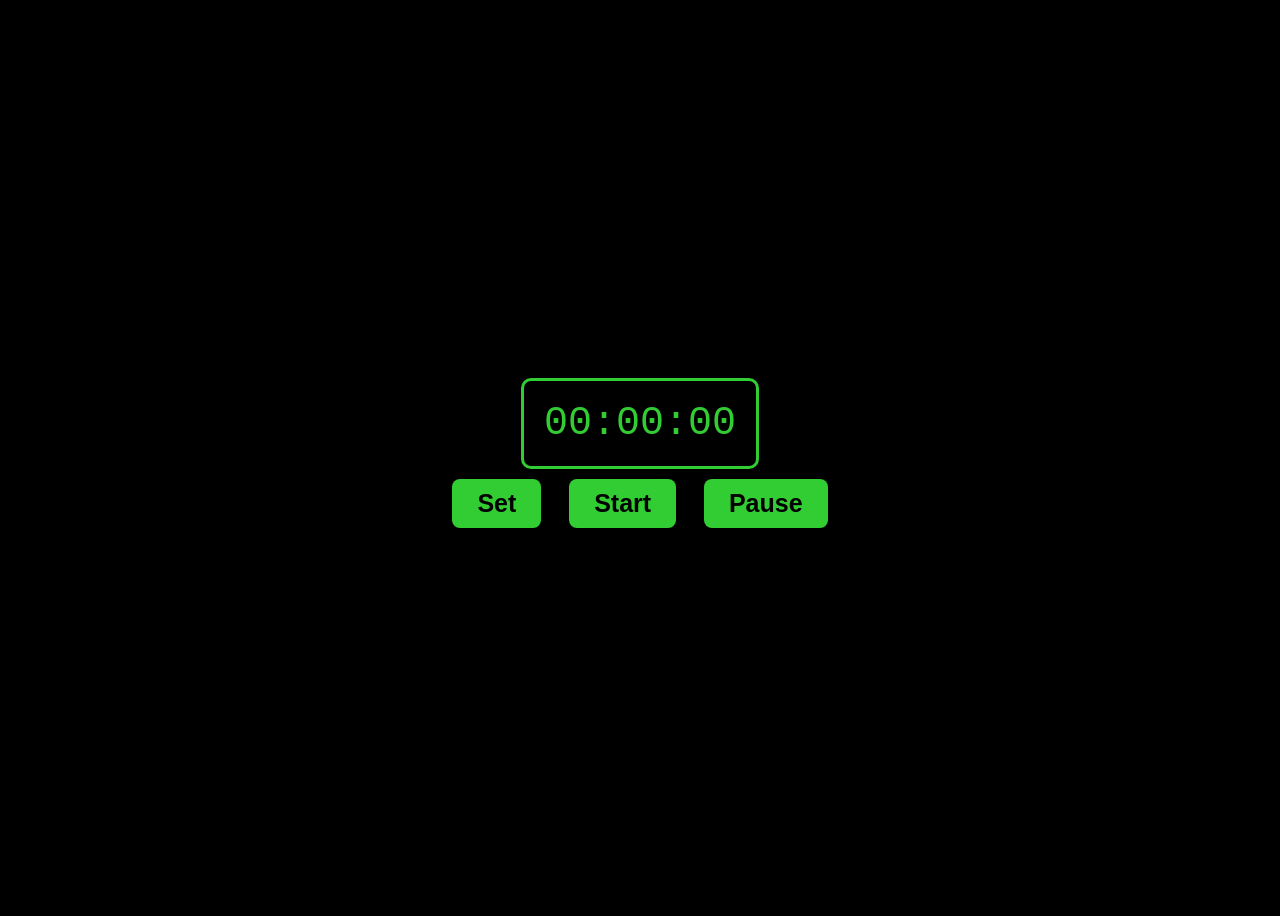
<file: Advanced-js/Projects/countdown-timer/index.html>
<!DOCTYPE html>
<html lang="en">
  <head>
    <meta charset="UTF-8" />
    <meta name="viewport" content="width=device-width, initial-scale=1.0" />
    <title>Countdown Timer</title>
    <link rel="stylesheet" href="styles.css">
  </head>
  <body>
    <div class="time">00:00:00</div>
    <div>
      <button class="settime">Set</button>
      <button class="start">Start</button>
      <button class="pause">Pause</button>
    </div>
    <script src="script.js"></script>
  </body>
</html>
</file>
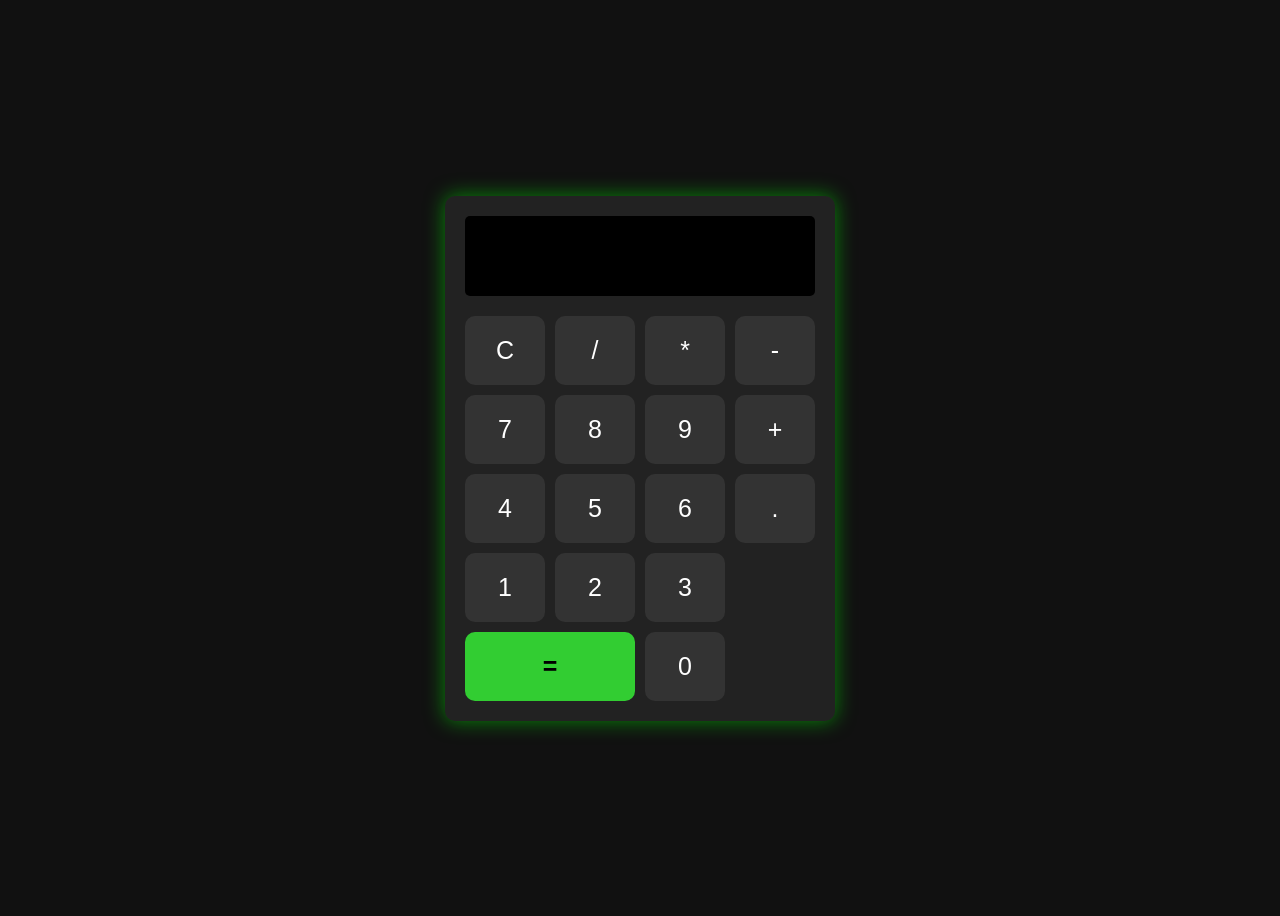
<file: Advanced-js/Projects/Calculator.html>
<!DOCTYPE html>
<html lang="en">
  <head>
    <meta charset="UTF-8" />
    <meta name="viewport" content="width=device-width, initial-scale=1.0" />
    <title>Calculator</title>
    <style>
      body {
        display: flex;
        justify-content: center;
        align-items: center;
        height: 100vh;
        background: #111;
        font-family: Arial, sans-serif;
      }

      .calculator {
        background: #222;
        padding: 20px;
        border-radius: 10px;
        box-shadow: 0 0 20px rgba(0, 255, 0, 0.5);
      }

      .display {
        background: black;
        color: limegreen;
        font-size: 40px;
        text-align: right;
        padding: 15px;
        border-radius: 5px;
        margin-bottom: 20px;
        min-height: 50px;
      }

      .buttons {
        display: grid;
        grid-template-columns: repeat(4, 80px);
        gap: 10px;
      }

      button {
        font-size: 25px;
        padding: 20px;
        border: none;
        border-radius: 10px;
        cursor: pointer;
        background: #333;
        color: white;
        transition: 0.2s;
      }

      button:hover {
        background: #444;
      }

      button:active {
        transform: scale(0.95);
      }

      .equal {
        grid-column: span 2;
        background: limegreen;
        color: black;
        font-weight: bold;
      }
    </style>
  </head>
  <body>
    <div class="calculator">
      <div class="display"></div>
      <div class="buttons">
        <button>C</button>
        <button>/</button>
        <button>*</button>
        <button>-</button>
        <button>7</button>
        <button>8</button>
        <button>9</button>
        <button>+</button>
        <button>4</button>
        <button>5</button>
        <button>6</button>
        <button>.</button>
        <button>1</button>
        <button>2</button>
        <button>3</button>
        <button class="equal">=</button>
        <button>0</button>
      </div>
    </div>

    <script>
      const display = document.querySelector(".display");
      const buttons = document.querySelectorAll("button");

      buttons.forEach((button) => {
        button.addEventListener("click", () => {
          if (button.textContent === "C") {
            display.textContent = ""; // clear
          } else if (button.textContent === "=") {
            try {
              display.textContent = eval(display.textContent); // calculate or to evaluate the text like 1 + 2 will be 3.
            } catch {
              display.textContent = "Error";
            }
          } else {
            display.textContent += button.textContent ; // add input
          }
        });
      });
    </script>
  </body>
</html>
</file>
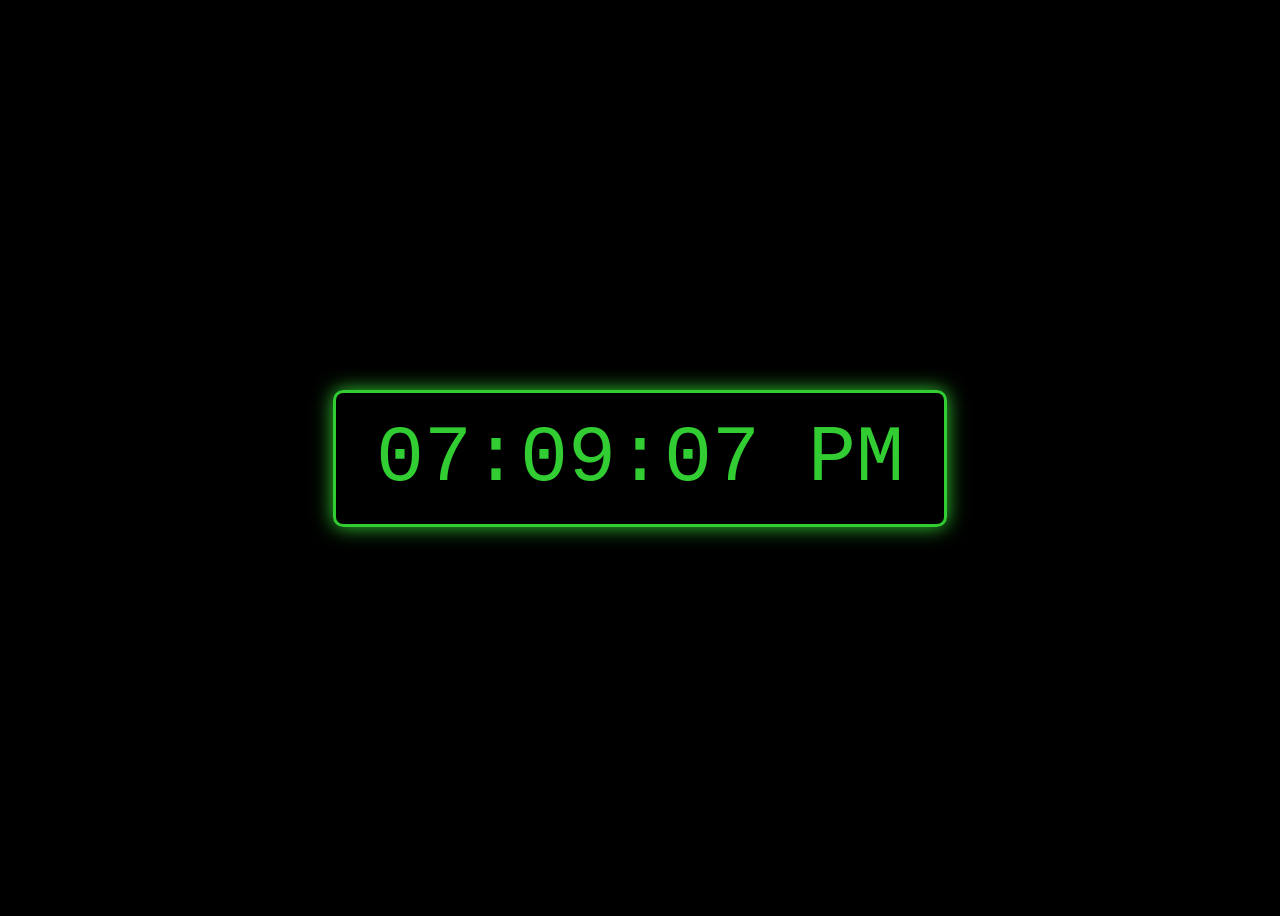
<file: Advanced-js/Projects/Clock-live .html>
<!DOCTYPE html>
<html lang="en">
<head>
  <meta charset="UTF-8">
  <meta name="viewport" content="width=device-width, initial-scale=1.0">
  <title>Digital Clock</title>
  <style>
    body {
      display: flex;
      justify-content: center;
      align-items: center;
      height: 100vh;
      background: black;
      color: limegreen;
      font-family: monospace;
    }
    .clock {
      font-size: 80px;
      border: 3px solid limegreen;
      padding: 20px 40px;
      border-radius: 10px;
      box-shadow: 0px 0px 20px limegreen;
    }
  </style>
</head>
<body>
  <div class="clock">00:00:00 AM</div>

  <script>
  const clock = document.querySelector(".clock");

  function updateClock() {
    const now = new Date();
    let hours = now.getHours();
    let minutes = String(now.getMinutes()).padStart(2, "0");
    let seconds = String(now.getSeconds()).padStart(2, "0");
    let ampm = hours >= 12 ? "PM" : "AM";

    // Convert 24h → 12h
    hours = hours % 12;
    hours = hours ? hours : 12; // 0 ko 12 bana do
    hours = String(hours).padStart(2, "0");

    clock.textContent = `${hours}:${minutes}:${seconds} ${ampm}`;
  }

  updateClock();
  setInterval(updateClock, 1000);
  </script>

</body>
</html>
</file>
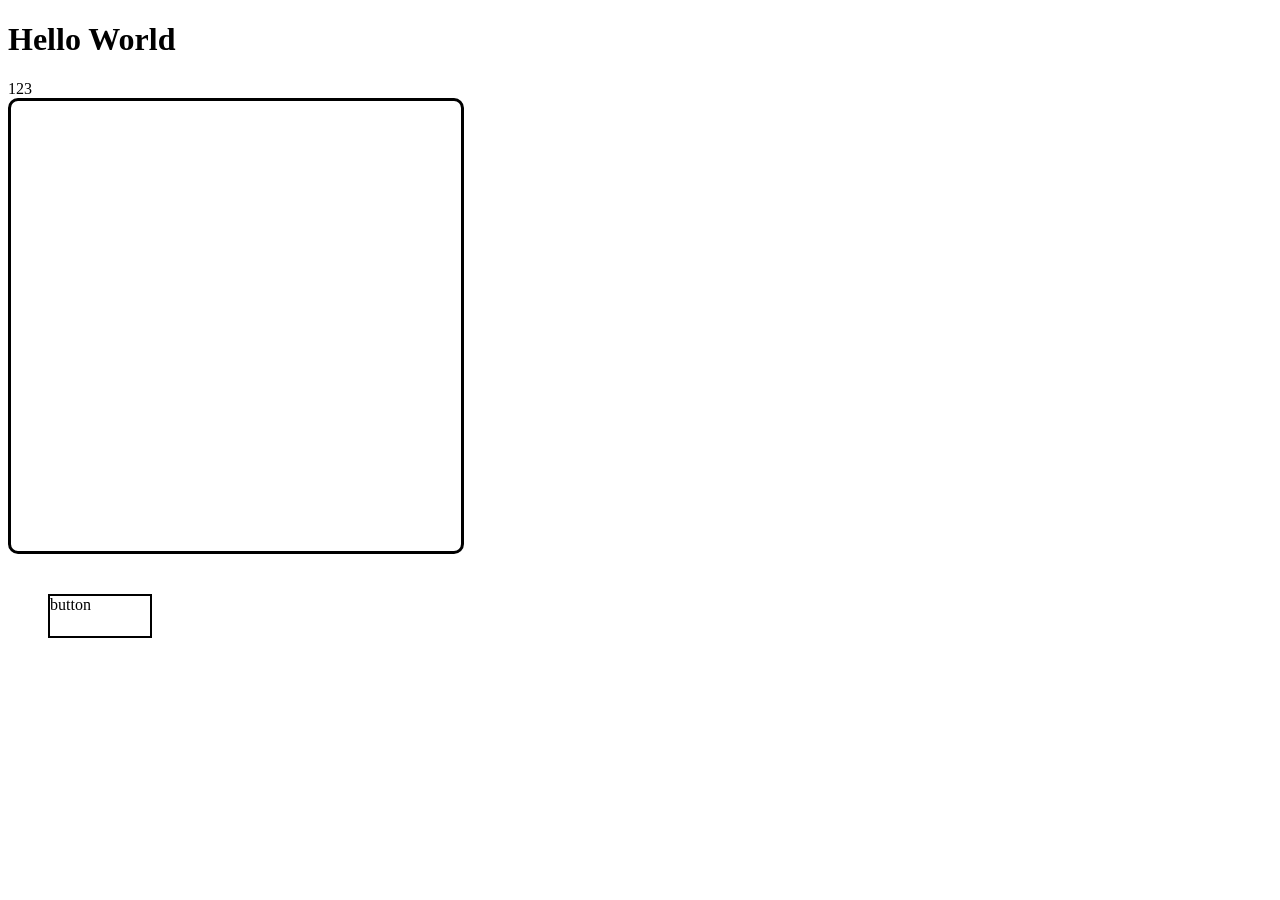
<file: Advanced-js/Projects/color-change-box.html>
<!DOCTYPE html>
<html lang="en">
<head>
  <meta charset="UTF-8">
  <meta name="viewport" content="width=device-width, initial-scale=1.0">
  <title>Document</title>
  <style>
    .first{
      width: 50vh;
      height: 50vh;
      border: solid black 3px;
      border-radius: 10px;
    }
    .button{
      width: 100px;
      height: 40px;
      border: 2px solid rgb(0, 0, 0);
      margin: 40px;
      left: 350px;
    }
  </style>
</head>
<body>
  <h1>Hello World</h1>
  123
<div class="first"></div>
<div class="button">button</div>


  <script>

  
    
   
 let box = document.querySelector(".first");
 let button = document.querySelector(".button");
button.addEventListener("click", function() {
    let rgb;
    let random1 = Math.floor(Math.random()*255);
     let random2 = Math.floor(Math.random()*255);
      let random3 = Math.floor(Math.random()*255);
      // rgb = rgb(random1,random2,random3);
      rgb = `rgb(${random1},${random2},${random3})`
  box.style.background=rgb;
}
);

  </script>
</body>
</html>
</file>
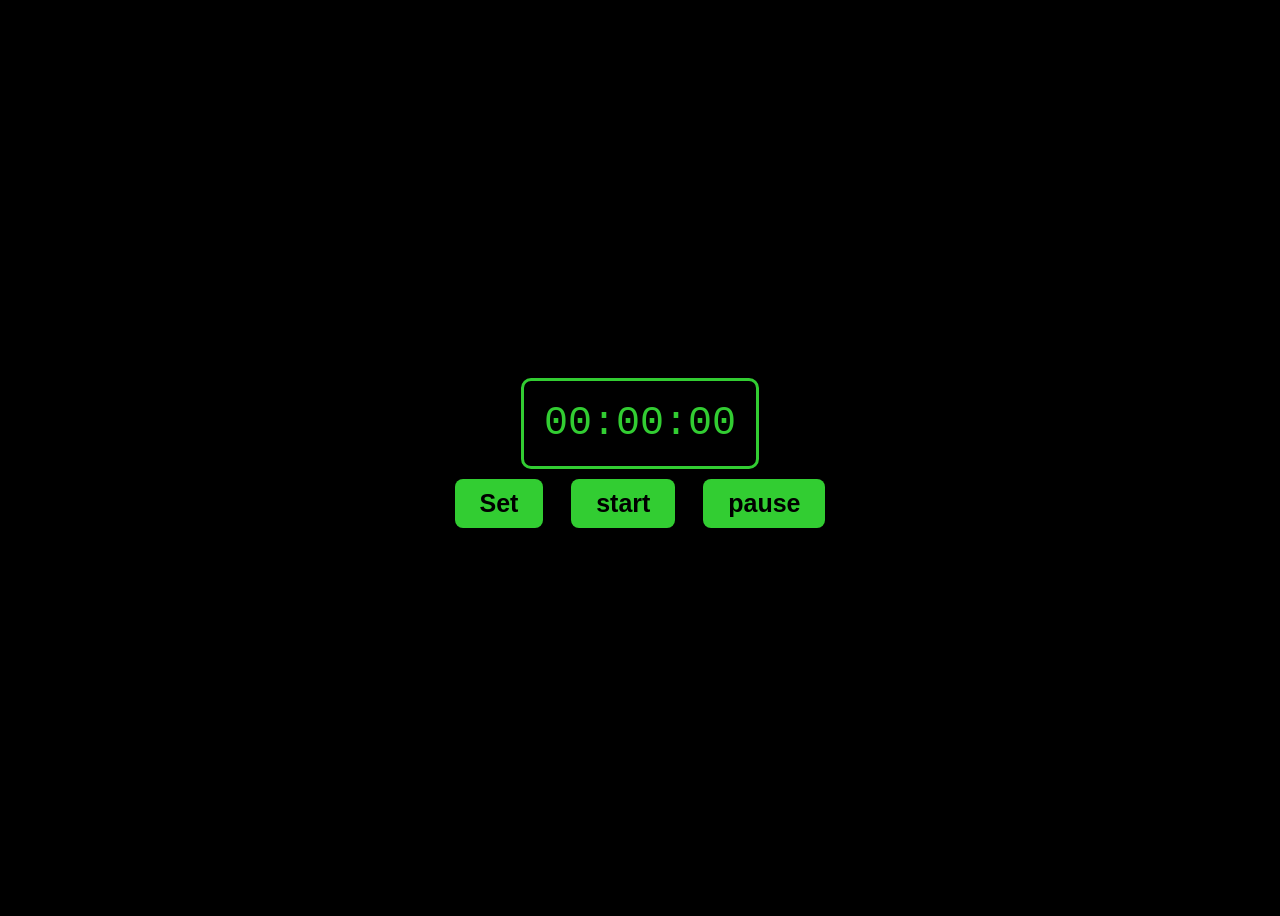
<file: Advanced-js/Projects/countdown-timer.html>
<!DOCTYPE html>
<html lang="en">
  <head>
    <meta charset="UTF-8" />
    <meta name="viewport" content="width=device-width, initial-scale=1.0" />
    <title>countdown timer</title>
    <style>
      body {
        color: white;
        background: black;
        display: flex;
        align-items: center;
        justify-content: center;
        height: 100vh;
        font-family: monospace;
        flex-direction: column;
      }
      .time {
        font-size: 2.5rem;
        color: limegreen;
        border: 3px solid limegreen;
        padding: 20px;
        /* margin: 20px; */
        border-radius: 10px;
      }
      button {
        font-size: 25px;
        margin: 10px;
        padding: 10px 25px;
        border: none;
        border-radius: 8px;
        cursor: pointer;
        background: limegreen;
        color: black;
        font-weight: bold;
      }
      button:hover {
        opacity: 0.6;
      }
    </style>
  </head>
  <body>
    <div class="time">00:00:00</div>
    <div>
      <button class="settime">Set</button>
      <button class="start">start</button>
      <button class="pause">pause</button>
    </div>
  </body>
  <script>
    let timeDisplay = document.querySelector(".time");
    let set = document.querySelector(".settime");
    let start = document.querySelector(".start");
    let pause = document.querySelector(".pause");

    let hours = 0;
    let minutes = 0;
    let seconds = 0;
    let timer = null;

    // set.addEventListener("click", function(){
    //   timeDisplay.textContent = prompt("Enter the time in HH:MM:SS ->");
    // });
    set.addEventListener("click", function () {
      let input = prompt("Enter the time in HH:MM:SS ->");
      let parts = input.split(":");
      hours = parseInt(parts[0]);
      minutes = parseInt(parts[1]);
      seconds = parseInt(parts[2]);

      let h = String(hours).padStart(2, "0");
      let m = String(minutes).padStart(2, "0");
      let s = String(seconds).padStart(2, "0");

      timeDisplay.textContent = `${h}:${m}:${s}`;
    });

    pause.addEventListener("click", function () {
      clearInterval(timer);
    });

    start.addEventListener("click", function () {
      if (timer !== null) 
      clearInterval(timer);
      timer = setInterval(reducetimer, 1000);
    });

    // function reducetimer(){
    //   seconds --;
    //   if(seconds == 0){
    //     minutes --;
    //     if(minutes == 0){
    //       hours--;
    //     }
    //   }
    //   let h = String(hours).padStart(2, "0");
    //   let m = String(minutes).padStart(2, "0");
    //   let s = String(seconds).padStart(2, "0");

    //   timeDisplay.textContent = `${h}:${m}:${s}`;
    // }
    function reducetimer() {
      if (hours == 0 && minutes == 0 && seconds == 0) {
        clearInterval(timer);
        alert("Time's up!");
        return;
      }

      if (seconds > 0) {
        seconds--;
      } else {
        seconds = 59;
        if (minutes > 0) {
          minutes--;
        } else {
          minutes = 59;
          if (hours > 0) {
            hours--;
          }
        }
      }

      let h = String(hours).padStart(2, "0");
      let m = String(minutes).padStart(2, "0");
      let s = String(seconds).padStart(2, "0");

      timeDisplay.textContent = `${h}:${m}:${s}`;
    }
  </script>
</html>
</file>
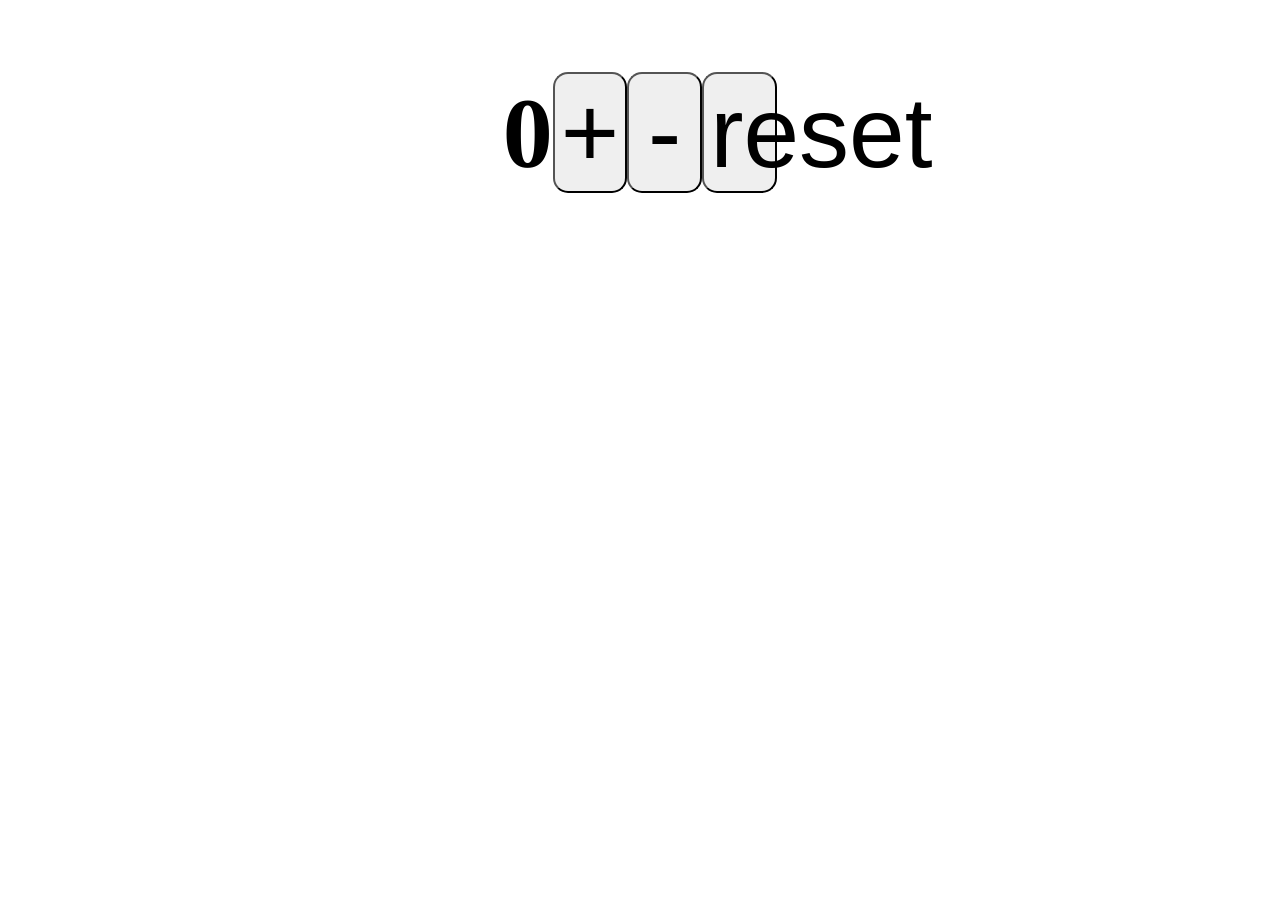
<file: Advanced-js/Projects/counting.html>
<!DOCTYPE html>
<html lang="en">
<head>
    <meta charset="UTF-8">
    <meta name="viewport" content="width=device-width, initial-scale=1.0">
    <title>Count</title>
    <style>
        .main{
            display: flex;
            align-items: center;
            justify-content: center;
        }
        .increase button{
            display: inline;
            font-size: 100px;
            border-radius: 15px;
        }.decrease button{
            font-size: 100px;
            border-radius: 15px;
            width: 75px;
        }
        .reset button{
            font-size: 100px;
            border-radius: 15px;
            width: 75px;
        }
        h1{
            font-size: 100px;
        }
    </style>
</head>
<body>
    <div class="main"><h1 class="counting">0</h1>
    <div class="increase"><button >+</button></div>
    <div class="decrease"><button >-</button></div>
    <div class="reset"><button>reset</button></div>
</div>
<script>
    let counting = document.querySelector(".counting");
    let count = 0;
    let increase = document.querySelector(".increase button");
    increase.addEventListener('click', function(){
        count++;
         counting.innerText = count;
    });
    let decrease = document.querySelector(".decrease button");
    decrease.addEventListener('click', function(){
        count--;
         counting.innerText = count;
    });
     let reset = document.querySelector(".reset button");
    reset.addEventListener('click', function(){
      count = 0;
      counting.innerText = count;
    });
</script>
</body>

</html>
</file>
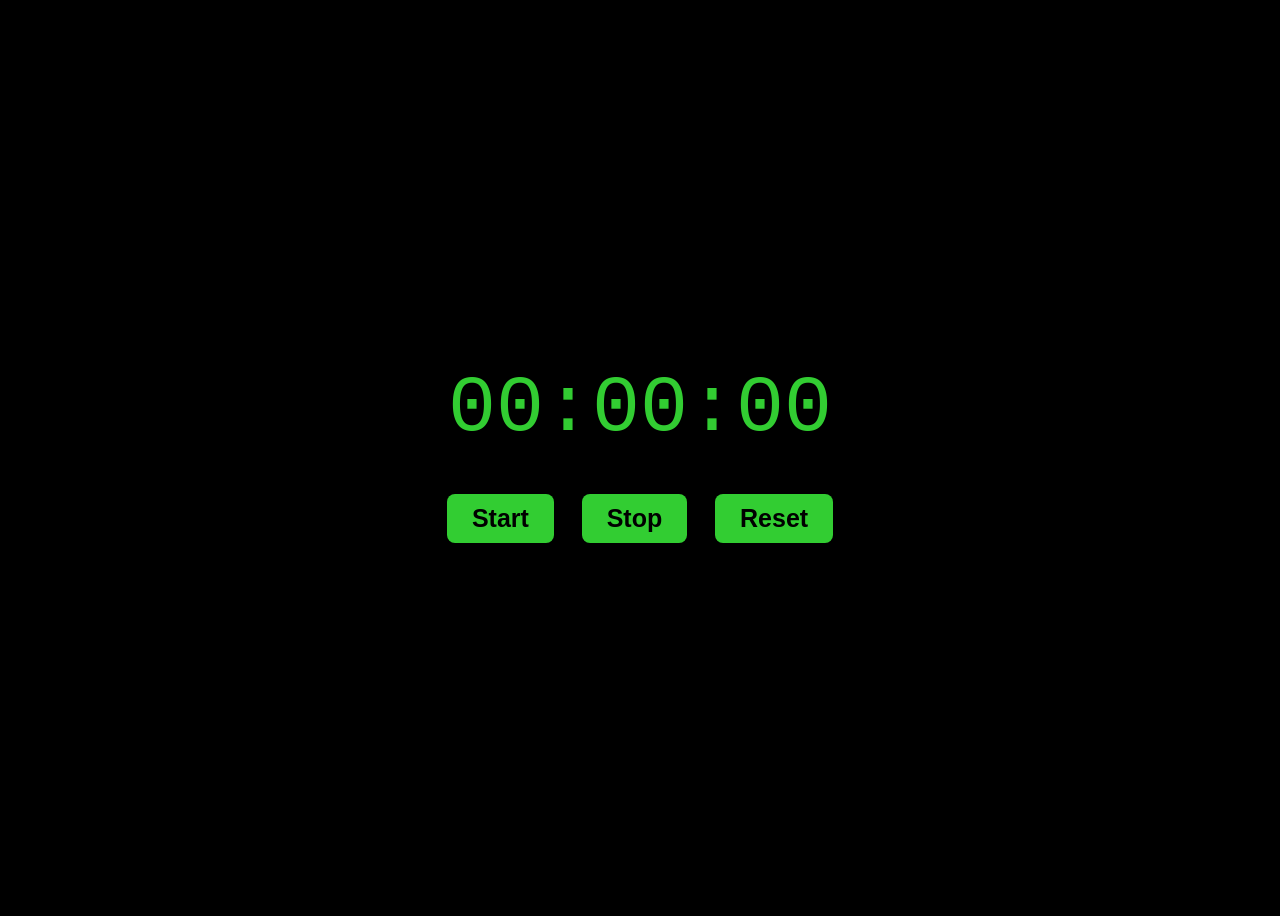
<file: Advanced-js/Projects/stopwatch .html>
<!DOCTYPE html>
<html lang="en">
  <head>
    <meta charset="UTF-8" />
    <meta name="viewport" content="width=device-width, initial-scale=1.0" />
    <title>Stopwatch</title>
    <style>
      body {
        display: flex;
        justify-content: center;
        align-items: center;
        height: 100vh;
        background: black;
        color: limegreen;
        font-family: monospace;
        flex-direction: column;
      }

      .time {
        font-size: 80px;
        margin-bottom: 30px;
      }

      button {
        font-size: 25px;
        margin: 10px;
        padding: 10px 25px;
        border: none;
        border-radius: 8px;
        cursor: pointer;
        background: limegreen;
        color: black;
        font-weight: bold;
      }

      button:hover {
        opacity: 0.8;
      }
    </style>
  </head>
  <body>
    <div class="time">00:00:00</div>
    <div class="buttons">
      <button class="start">Start</button>
      <button class="stop">Stop</button>
      <button class="reset">Reset</button>
    </div>

    <script>
      let timeDisplay = document.querySelector(".time");
      let startbtn = document.querySelector(".start");
      let stopbtn = document.querySelector(".stop");
      let resetbtn = document.querySelector(".reset");

      let seconds = 0;
      let minutes = 0;
      let hours = 0;
      let timer = null;

      startbtn.addEventListener("click", function () {
        if (timer !== null) {
          clearInterval(timer);
        }

        timer = setInterval(starttimer, 1000);
      });
      stopbtn.addEventListener("click", function () {
        clearInterval(timer);
      });
      resetbtn.addEventListener("click", function () {
        clearInterval(timer);
        seconds = 0;
        minutes = 0;
        hours = 0;
        timeDisplay.textContent = "00:00:00";
      });

      function starttimer() {
        seconds++;
        if (seconds == 60) {
          seconds = 0;
          minutes++;
          if (minutes == 60) {
            minutes = 0;
            hours++;
          }
        }
        let h = String(hours).padStart(2, "0");
        let m = String(minutes).padStart(2, "0");
        let s = String(seconds).padStart(2, "0");

        timeDisplay.textContent = `${h}:${m}:${s}`;
      }
    </script>
  </body>
</html>
</file>
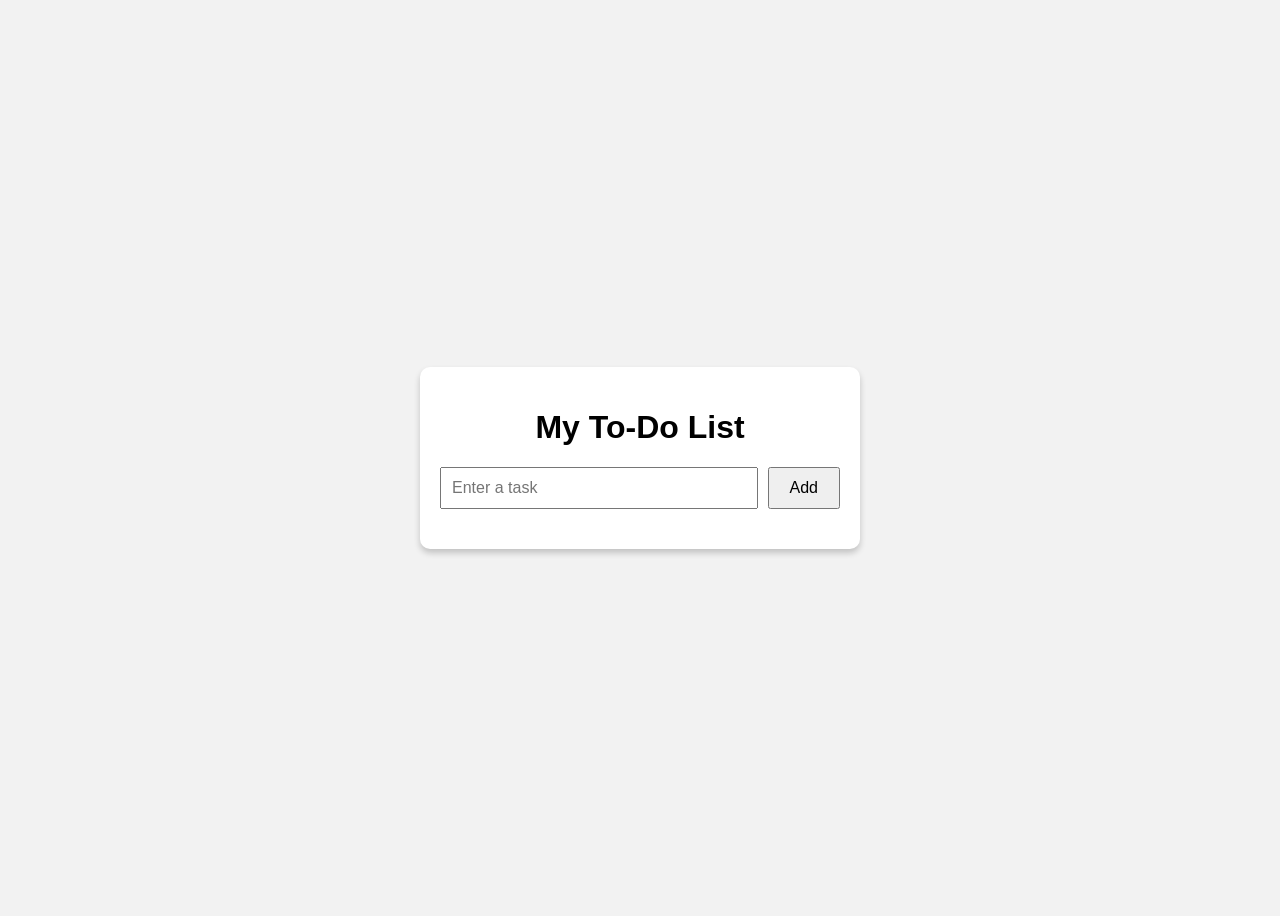
<file: Advanced-js/Projects/to-do-list.html>
<!DOCTYPE html>
<html lang="en">
  <head>
    <meta charset="UTF-8" />
    <meta name="viewport" content="width=device-width, initial-scale=1.0" />
    <title>To-Do List</title>
    <style>
      body {
        font-family: Arial, sans-serif;
        background: #f2f2f2;
        display: flex;
        justify-content: center;
        align-items: center;
        height: 100vh;
      }
      .container {
        background: white;
        padding: 20px;
        border-radius: 10px;
        box-shadow: 0px 4px 6px rgba(0, 0, 0, 0.2);
        width: 400px;
      }
      h1 {
        text-align: center;
      }
      .input-area {
        display: flex;
        gap: 10px;
      }
      .input-area input {
        flex: 1;
        padding: 10px;
        font-size: 16px;
      }
      .input-area button {
        padding: 10px 20px;
        font-size: 16px;
        cursor: pointer;
      }
      ul {
        list-style: none;
        padding: 0;
        margin-top: 20px;
      }
      li {
        display: flex;
        justify-content: space-between;
        padding: 10px;
        border: 1px solid #ddd;
        margin-bottom: 10px;
        border-radius: 5px;
      }
      li.done {
        text-decoration: line-through;
        color: gray;
      }
      li button {
        background: red;
        color: white;
        border: none;
        padding: 5px 10px;
        cursor: pointer;
        border-radius: 5px;
      }
    </style>
  </head>
  <body>
    <div class="container">
      <h1>My To-Do List</h1>
      <div class="input-area">
        <input type="text" placeholder="Enter a task" class="task-input" />
        <button class="add-btn">Add</button>
      </div>
      <ul class="task-list">
     
      </ul>
    </div>

    <script>
  let add = document.querySelector(".add-btn");
  let taskInput = document.querySelector(".task-input");
  let list = document.querySelector(".task-list");

  add.addEventListener("click", function () {
    if (taskInput.value.trim() === "") {
      alert("Please enter a task!");
      return;
    }

    const li = document.createElement("li");
    const textnode = document.createTextNode(taskInput.value);

    // ❌ delete button for list items(li)      
    const delBtn = document.createElement("button");
    delBtn.textContent = "❌";
    delBtn.addEventListener("click", function () {
      li.remove();
    });

    // ✅ toggle done on click
    li.addEventListener("click", function (e) {
      // to avoid clicking on delete button
      if (e.target.tagName !== "BUTTON") {
        li.classList.toggle("done");
      }
    });

    li.appendChild(textnode);
    li.appendChild(delBtn);
    list.appendChild(li);

    taskInput.value = ""; // clear the input text in input area to make it more proffessional
  });
    </script>
  </body>
</html>
</file>
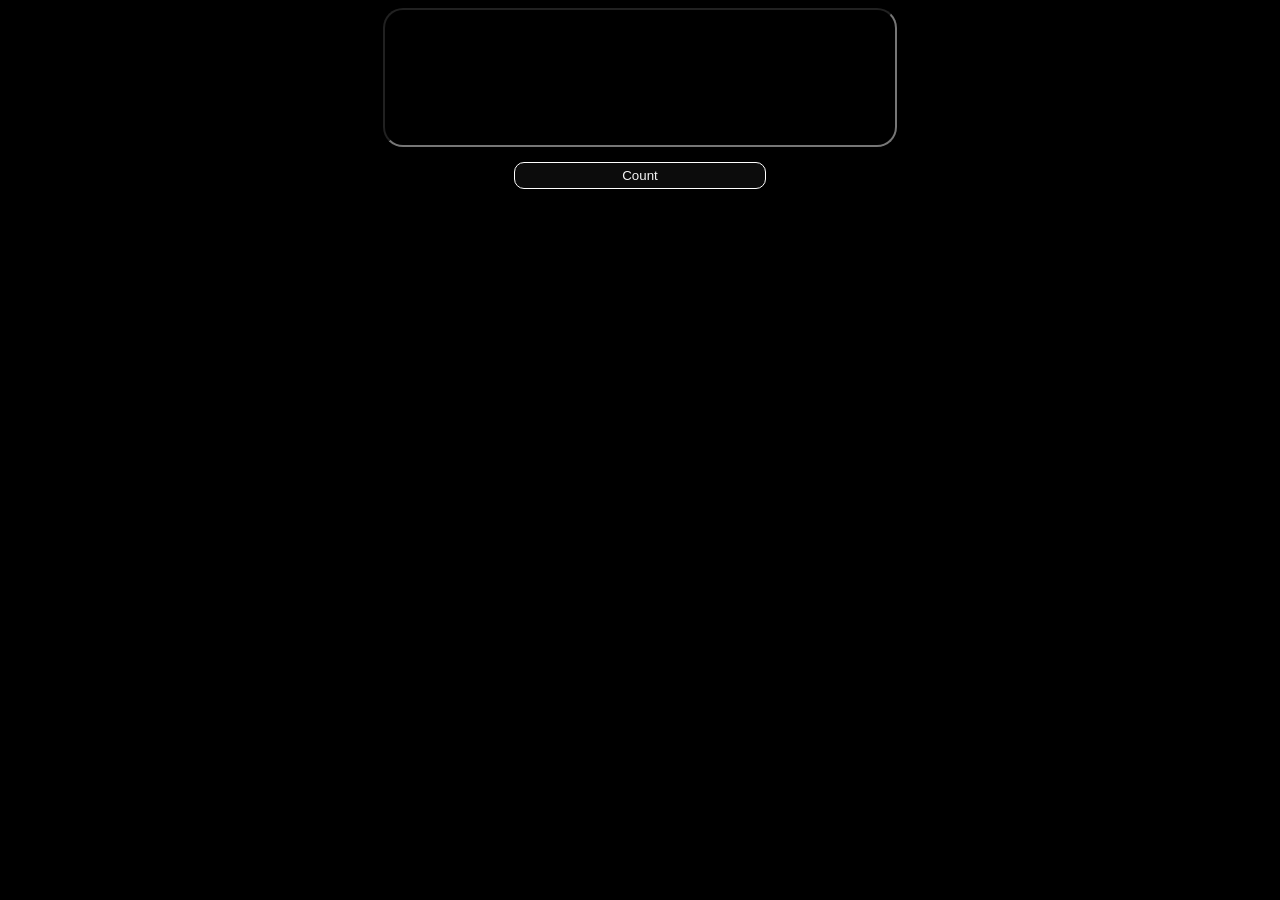
<file: Advanced-js/Projects/words-counting-of-a-sentence.htm>
<!DOCTYPE html>
<html lang="en">
<head>
    <meta charset="UTF-8">
    <meta name="viewport" content="width=device-width, initial-scale=1.0">
    <title>word counter</title>
    <style>
        body{
            color: white;
            background-color: black;
        }
        .main{
            display: flex;
            align-items: center;
            justify-content: center;
            flex-direction: column;
        }
        .input-text{
            width: 40%;
            height: 10em;
            color: white;
            background-color: black;
            margin-bottom: 15px;
            border-radius: 20px;
        }
        button{
            width: 20%;
            height: 2em;
            color: whitesmoke;
            background-color: rgb(12, 12, 12);
            border: 1px solid white;
            border-radius: 10px;
        }
    </style>
</head>
<body>
    <div class="main">
        <input type="text" class="input-text">
        <button class="btn">Count</button>
        <p class="output"></p>

    </div>
</body>
<script>
    let btn = document.querySelector(".btn");
    let text = document.querySelector(".input-text");

    let output = document.querySelector(".output");
btn.addEventListener("click", function(){
    let words = text.value.trim().split(/\s+/);
    output.textContent = `Words: ${words.length}`;
});

</script>
</html>
</file>
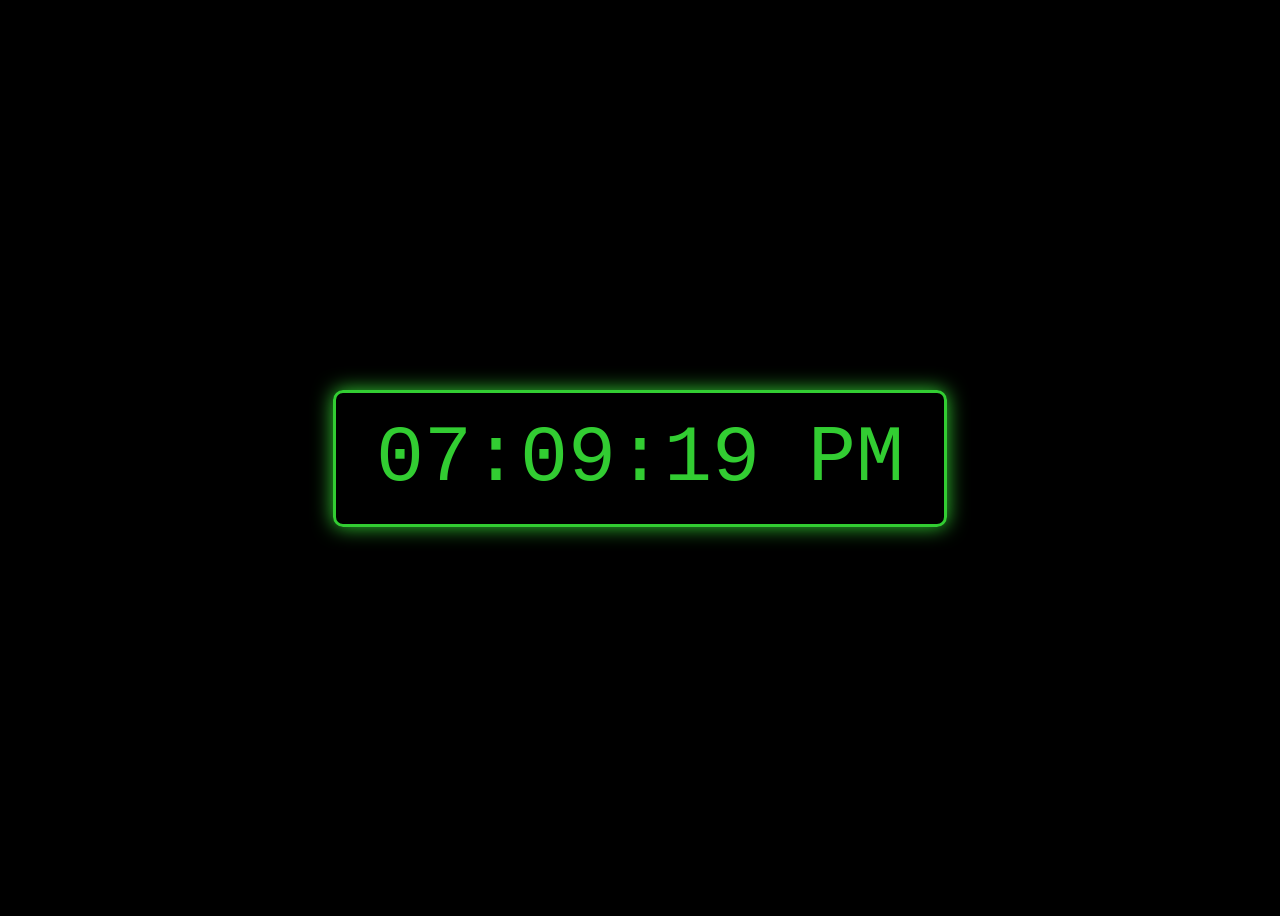
<file: Advanced-js/Projects/clock-live/clock-live.html>
<!DOCTYPE html>
<html lang="en">
<head>
  <meta charset="UTF-8">
  <meta name="viewport" content="width=device-width, initial-scale=1.0">
  <title>Digital Clock</title>
  <link rel="stylesheet" href="clock-live.css">
</head>
<body>
  <div class="clock">00:00:00 AM</div>
  <script src="clock-live.js"></script>
</body>
</html>
</file>
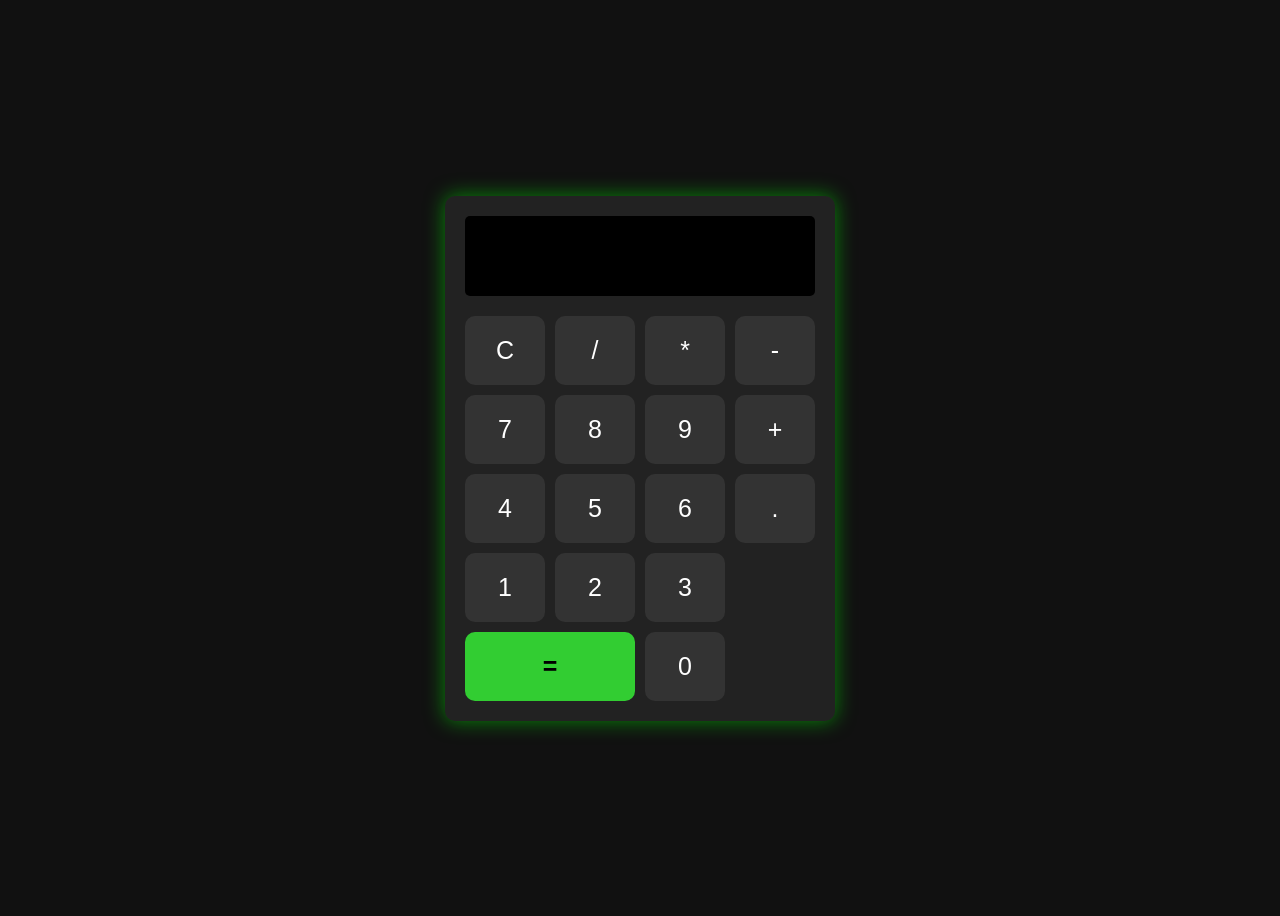
<file: Advanced-js/Projects/refactored/Calculator/calculator.html>
<!DOCTYPE html>
<html lang="en">
  <head>
    <meta charset="UTF-8" />
    <meta name="viewport" content="width=device-width, initial-scale=1.0" />
    <title>Calculator</title>
    <link rel="stylesheet" href="calculator.css" />
  </head>
  <body>
    <div class="calculator">
      <div class="display"></div>
      <div class="buttons">
        <button>C</button>
        <button>/</button>
        <button>*</button>
        <button>-</button>
        <button>7</button>
        <button>8</button>
        <button>9</button>
        <button>+</button>
        <button>4</button>
        <button>5</button>
        <button>6</button>
        <button>.</button>
        <button>1</button>
        <button>2</button>
        <button>3</button>
        <button class="equal">=</button>
        <button>0</button>
      </div>
    </div>
    <script src="calculator.js"></script>
  </body>
</html>
</file>
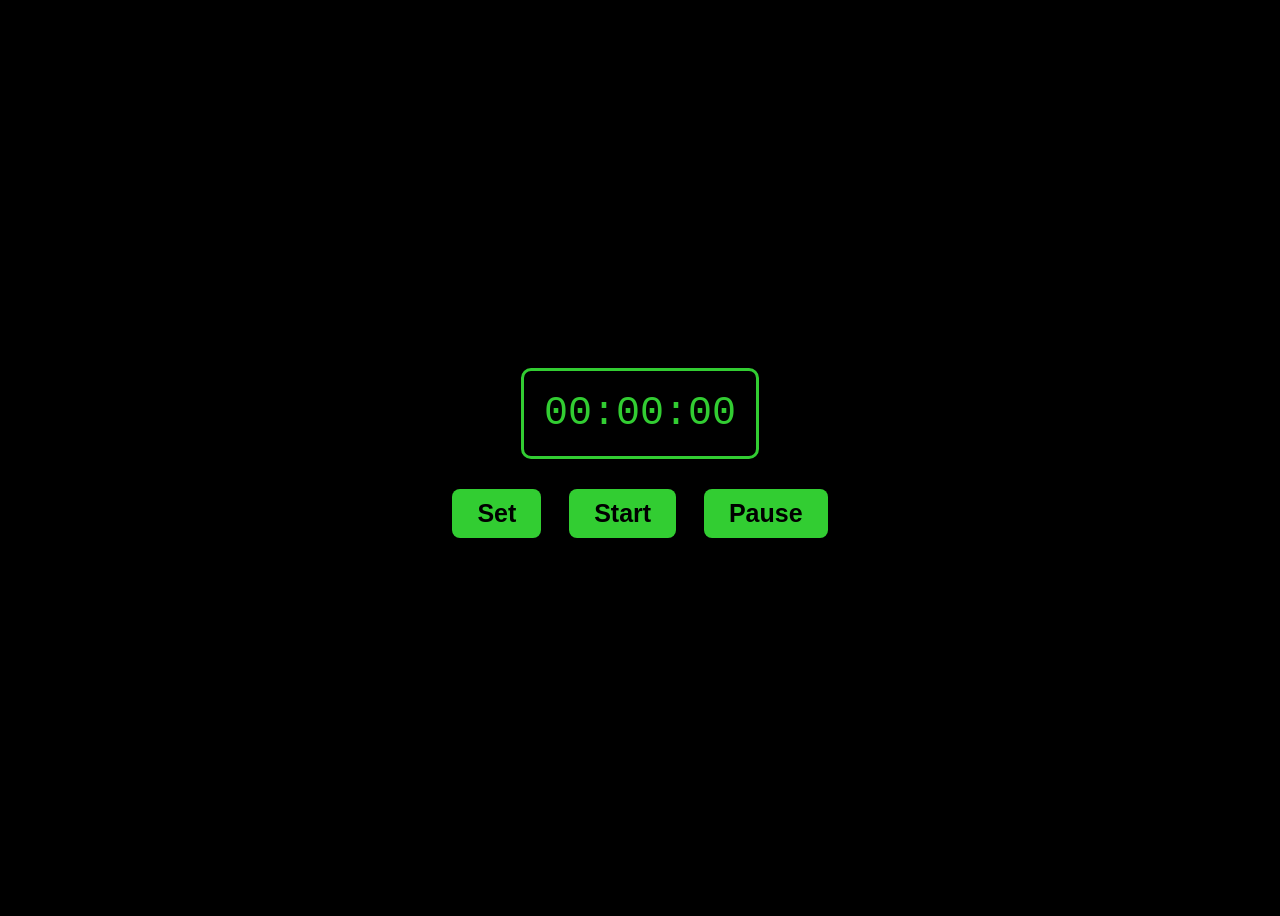
<file: Advanced-js/Projects/refactored/CountdownTimer/timer.html>
<!DOCTYPE html>
<html lang="en">
  <head>
    <meta charset="UTF-8" />
    <meta name="viewport" content="width=device-width, initial-scale=1.0" />
    <title>Countdown Timer</title>
    <link rel="stylesheet" href="timer.css" />
  </head>
  <body>
    <div class="time">00:00:00</div>
    <div>
      <button class="settime">Set</button>
      <button class="start">Start</button>
      <button class="pause">Pause</button>
    </div>
    <script src="timer.js"></script>
  </body>
</html>
</file>
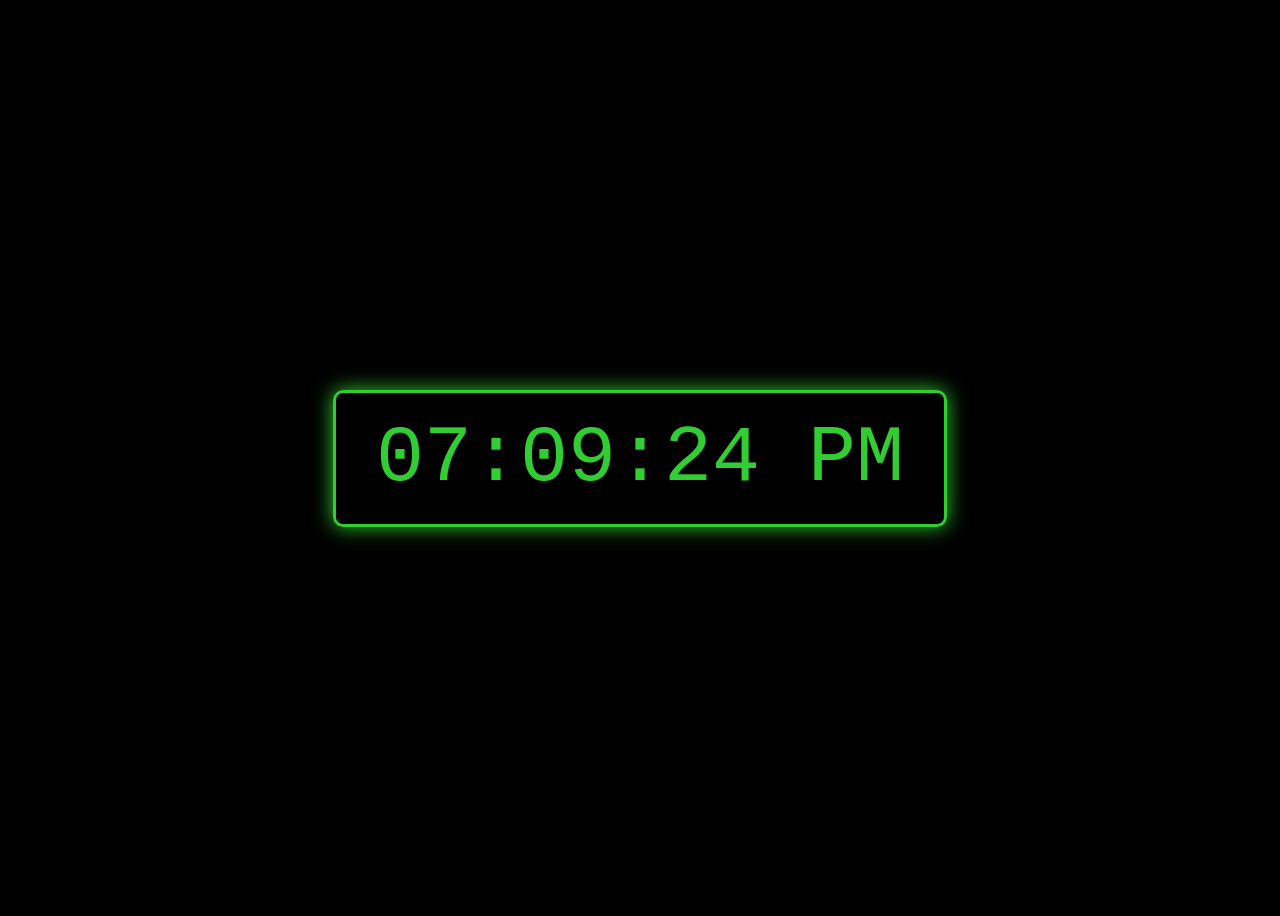
<file: Advanced-js/Projects/refactored/DigitalClock/clock.html>
<!DOCTYPE html>
<html lang="en">
  <head>
    <meta charset="UTF-8" />
    <meta name="viewport" content="width=device-width, initial-scale=1.0" />
    <title>Digital Clock</title>
    <link rel="stylesheet" href="clock.css" />
  </head>
  <body>
    <div class="clock">00:00:00 AM</div>
    <script src="clock.js"></script>
  </body>
</html>
</file>
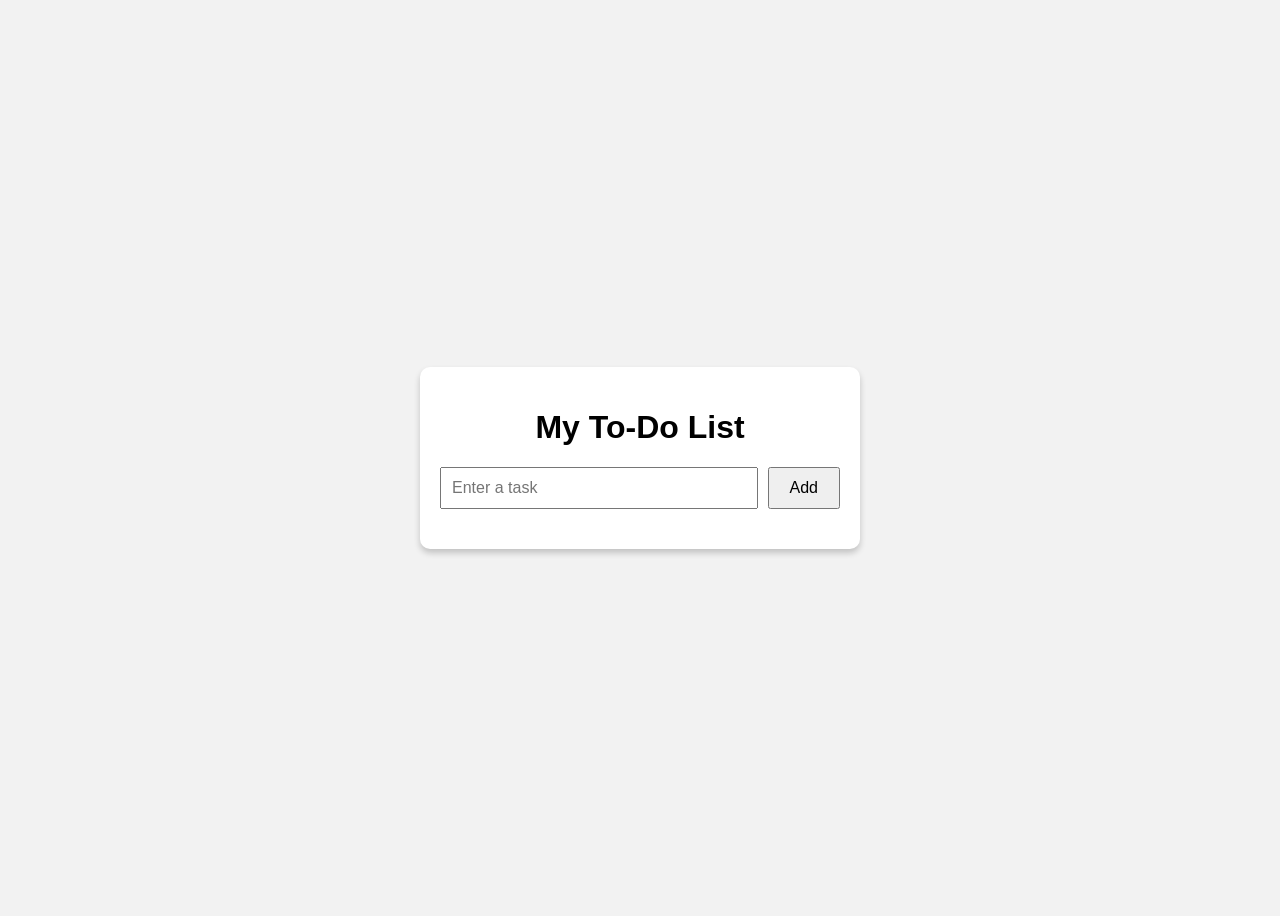
<file: Advanced-js/Projects/refactored/ToDoList/todo.html>
<!DOCTYPE html>
<html lang="en">
  <head>
    <meta charset="UTF-8" />
    <meta name="viewport" content="width=device-width, initial-scale=1.0" />
    <title>To-Do List</title>
    <link rel="stylesheet" href="todo.css" />
  </head>
  <body>
    <div class="container">
      <h1>My To-Do List</h1>
      <div class="input-area">
        <input type="text" placeholder="Enter a task" class="task-input" />
        <button class="add-btn">Add</button>
      </div>
      <ul class="task-list"></ul>
    </div>
    <script src="todo.js"></script>
  </body>
</html>
</file>
<file: Advanced-js/Projects/countdown-timer/styles.css>
body {
  color: white;
  background: black;
  display: flex;
  align-items: center;
  justify-content: center;
  height: 100vh;
  font-family: monospace;
  flex-direction: column;
}

.time {
  font-size: 2.5rem;
  color: limegreen;
  border: 3px solid limegreen;
  padding: 20px;
  border-radius: 10px;
}

button {
  font-size: 25px;
  margin: 10px;
  padding: 10px 25px;
  border: none;
  border-radius: 8px;
  cursor: pointer;
  background: limegreen;
  color: black;
  font-weight: bold;
}

button:hover {
  opacity: 0.6;
}
</file>
<file: Advanced-js/Projects/clock-live/clock-live.css>
body {
  display: flex;
  justify-content: center;
  align-items: center;
  height: 100vh;
  background: black;
  color: limegreen;
  font-family: monospace;
}

.clock {
  font-size: 80px;
  border: 3px solid limegreen;
  padding: 20px 40px;
  border-radius: 10px;
  box-shadow: 0px 0px 20px limegreen;
}
</file>
<file: Advanced-js/Projects/refactored/Calculator/calculator.css>
body {
  display: flex;
  justify-content: center;
  align-items: center;
  height: 100vh;
  background: #111;
  font-family: Arial, sans-serif;
}

.calculator {
  background: #222;
  padding: 20px;
  border-radius: 10px;
  box-shadow: 0 0 20px rgba(0, 255, 0, 0.5);
}

.display {
  background: black;
  color: limegreen;
  font-size: 40px;
  text-align: right;
  padding: 15px;
  border-radius: 5px;
  margin-bottom: 20px;
  min-height: 50px;
}

.buttons {
  display: grid;
  grid-template-columns: repeat(4, 80px);
  gap: 10px;
}

button {
  font-size: 25px;
  padding: 20px;
  border: none;
  border-radius: 10px;
  cursor: pointer;
  background: #333;
  color: white;
  transition: 0.2s;
}

button:hover {
  background: #444;
}

button:active {
  transform: scale(0.95);
}

.equal {
  grid-column: span 2;
  background: limegreen;
  color: black;
  font-weight: bold;
}
</file>
<file: Advanced-js/Projects/refactored/CountdownTimer/timer.css>
body {
  color: white;
  background: black;
  display: flex;
  align-items: center;
  justify-content: center;
  height: 100vh;
  font-family: monospace;
  flex-direction: column;
}

.time {
  font-size: 2.5rem;
  color: limegreen;
  border: 3px solid limegreen;
  padding: 20px;
  border-radius: 10px;
  margin-bottom: 20px;
}

button {
  font-size: 25px;
  margin: 10px;
  padding: 10px 25px;
  border: none;
  border-radius: 8px;
  cursor: pointer;
  background: limegreen;
  color: black;
  font-weight: bold;
}

button:hover {
  opacity: 0.6;
}
</file>
<file: Advanced-js/Projects/refactored/DigitalClock/clock.css>
body {
  display: flex;
  justify-content: center;
  align-items: center;
  height: 100vh;
  background: black;
  color: limegreen;
  font-family: monospace;
}

.clock {
  font-size: 80px;
  border: 3px solid limegreen;
  padding: 20px 40px;
  border-radius: 10px;
  box-shadow: 0px 0px 20px limegreen;
}
</file>
<file: Advanced-js/Projects/refactored/ToDoList/todo.css>
body {
  font-family: Arial, sans-serif;
  background: #f2f2f2;
  display: flex;
  justify-content: center;
  align-items: center;
  height: 100vh;
}

.container {
  background: white;
  padding: 20px;
  border-radius: 10px;
  box-shadow: 0px 4px 6px rgba(0, 0, 0, 0.2);
  width: 400px;
}

h1 {
  text-align: center;
}

.input-area {
  display: flex;
  gap: 10px;
}

.input-area input {
  flex: 1;
  padding: 10px;
  font-size: 16px;
}

.input-area button {
  padding: 10px 20px;
  font-size: 16px;
  cursor: pointer;
}

ul {
  list-style: none;
  padding: 0;
  margin-top: 20px;
}

li {
  display: flex;
  justify-content: space-between;
  padding: 10px;
  border: 1px solid #ddd;
  margin-bottom: 10px;
  border-radius: 5px;
}

li.done {
  text-decoration: line-through;
  color: gray;
}

li button {
  background: red;
  color: white;
  border: none;
  padding: 5px 10px;
  cursor: pointer;
  border-radius: 5px;
}
</file>
